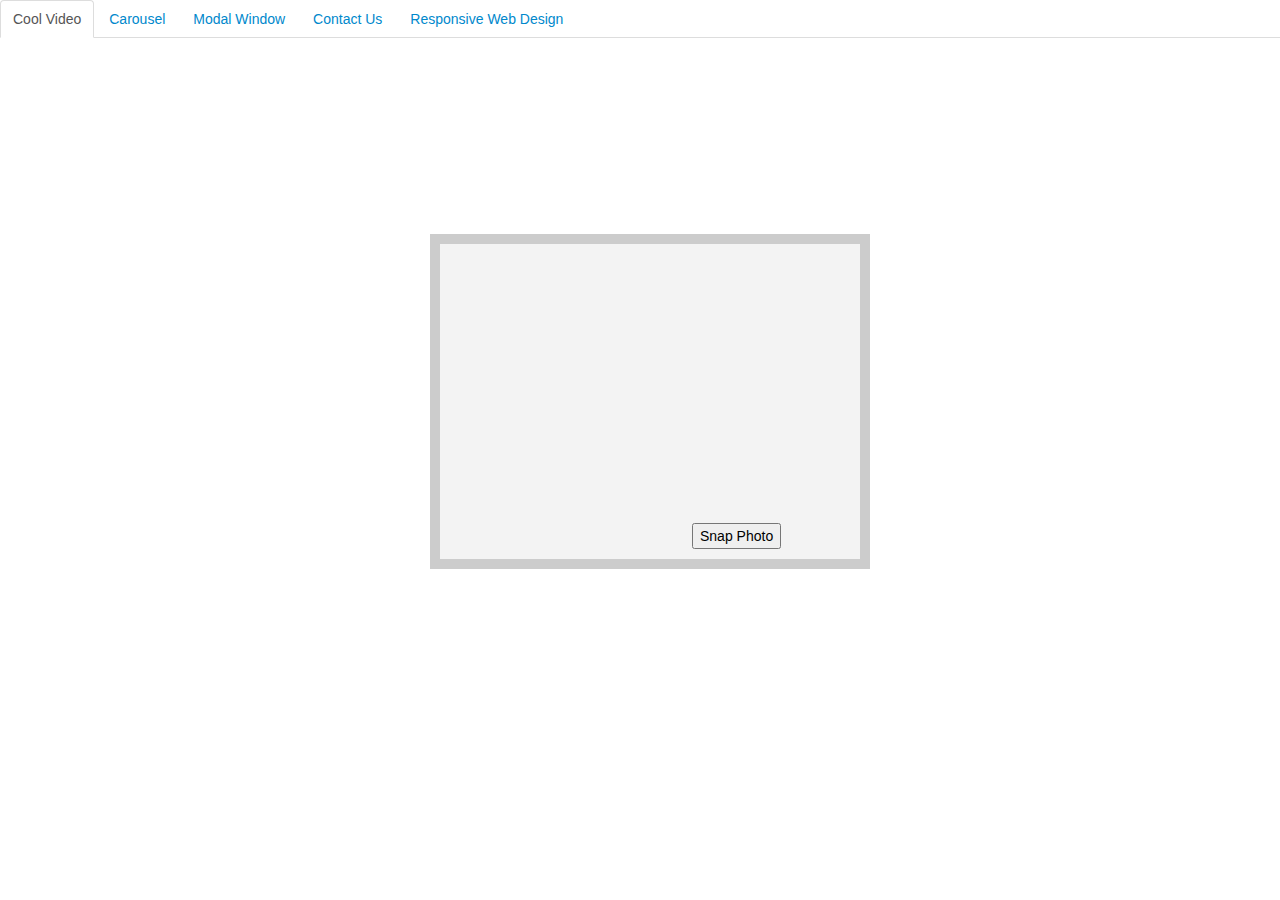
<file: index.html>
<!doctype html>
<html>
<head>
<meta charset="utf-8">
<title>OGLIE!!!</title>
<meta name="viewport" content="width=device-width, initial-scale=1.0" />
<link href="css/bootstrap.min.css" rel="stylesheet" type="text/css" />
<link href="css/bootstrap-responsive.min.css" rel="stylesheet" type="text/css" />
<link href="css/custom.css" rel="stylesheet" type="text/css" />
</head>

<body>
  <ul class="nav nav-tabs" id="tabFAQ">
    <li class="active"><a href="#coolVideo" data-toggle="tab" state="0">Cool Video</a></li>
    <li><a href="#theCarousel" data-toggle="tab" state="0">Carousel</a></li>
    <li><a href="#modalWindow" data-toggle="tab" state="0">Modal Window</a></li>
    <li><a href="#contactUs" data-toggle="tab" state="0">Contact Us</a></li>
    <li><a href="ResponsiveWebDesign" target="_blank" >Responsive Web Design</a></li>
  </ul>
  <div class="tab-content" id="faqContent">
    <div class="tab-pane" id="modalWindow">
      <div class="container">
        <div class="row">
          <div class="span6">
            <ul class="thumbnails">
              <li class="span2"><a href="#bell" class="thumbnail" data-toggle="modal"><img src="img/artists/thumbs/bellingham-art.jpg" alt=""></a></li>
              <li class="span2"><a href="#ferr" class="thumbnail" data-toggle="modal"><img src="img/artists/thumbs/ferrar-art.jpg" alt=""></a></li>
              <li class="span2"><a href="#gold" class="thumbnail" data-toggle="modal"><img src="img/artists/thumbs/goldwynn-art.jpg" alt=""></a></li>
              <li class="span2"><a href="#harr" class="thumbnail" data-toggle="modal"><img src="img/artists/thumbs/harrod-art.jpg" alt=""></a></li>
              <li class="span2"><a href="#jero" class="thumbnail" data-toggle="modal"><img src="img/artists/thumbs/jerome-art.jpg" alt=""></a></li>
              <li class="span2"><a href="#laru" class="thumbnail" data-toggle="modal"><img src="img/artists/thumbs/larue-art.jpg" alt=""></a></li>
              <li class="span2"><a href="#rewi" class="thumbnail" data-toggle="modal"><img src="img/artists/thumbs/rewington-art.jpg" alt=""></a></li>
              <li class="span2"><a href="#smit" class="thumbnail" data-toggle="modal"><img src="img/artists/thumbs/smith-art.jpg" alt=""></a></li>
              <li class="span2"><a href="#taar" class="thumbnail" data-toggle="modal"><img src="img/artists/thumbs/ta-art.jpg" alt=""></a></li>
            </ul>
          </div>

          <div class="span6">
            <h2>Artist's Gallery</h2>
            <p>The Roux Academy gets thousands of submissions every year for artists interesting in participating in the CAC exhibits, and selects approximately 200 distinct pieces of contemporary art for display in their collective exhibit. In addition, nine individuals are honored as Featured Artists - each being granted his or her own exhibit hall to display entire collections or themed pieces. Each Featured Artist has an opportunity to speak at the conference to share his or her vision, perspective, and techniques with conference attendees. It is truly an honor to be a CAC Featured Artist and many past students artists who were featured at CAC have gone on to brilliant careers in art.</p>
          </div>
        </div>
        <!-- close row --> 


        <div id="bell" class="modal hide fade" tabindex="-1">
          <div class="modal-header">
            <button type="button" class="close" data-dismiss="modal">x</button>
            <h3>Barot Bellingham</h3>
          </div>
          <div class="modal-body">
            <p><img src="img/artists/large/bell.jpg" alt="" class="pull-right">Barot has just finished his final year at The Royal Academy of Painting and Sculpture, where he excelled in glass etching paintings and portraiture. Hailed as one of the most diverse artists of his generation, Barot is equally as skilled with watercolors as he is with oils, and is just as well-balanced in different subject areas. Barot’s collection entitled "The Un-Collection" will adorn the walls of Gilbert Hall, depicting his range of skills and sensibilities - all of them, uniquely Barot, yet undeniably different.</p>
          </div>
          <div class="modal-footer">
            <button class="btn" data-dismiss="modal">Close</button>
          </div>
        </div>

        <div id="gold" class="modal hide fade" tabindex="-1">
          <div class="modal-header">
            <button type="button" class="close" data-dismiss="modal">x</button>
            <h3>Hillary Hewitt Goldwynn-Post</h3>
          </div>
          <div class="modal-body">
            <p><img src="img/artists/large/gold.jpg" alt="" class="pull-right">Hillary is a sophomore art sculpture student at New York University, and has already won all the major international prizes for new sculptors, including the Divinity Circle, the International Sculptor’s Medal, and the Academy of Paris Award. Hillary’s CAC exhibit features 25 abstract watercolor paintings that contain only water images including waves, deep sea, and river.</p>
          </div>
          <div class="modal-footer">
            <button class="btn" data-dismiss="modal">Close</button>
          </div>
        </div>

        <div id="ferr" class="modal hide fade" tabindex="-1">
          <div class="modal-header">
            <button type="button" class="close" data-dismiss="modal">x</button>
            <h3>Jonathan G. Ferrar II</h3>
          </div>
          <div class="modal-body">
            <p><img src="img/artists/large/ferr.jpg" alt="" class="pull-right">Labeled as “The Artist to Watch in 2012” by the London Review, Johnathan has already sold one of the highest priced-commissions paid to an art student, ever on record. The piece, entitled Gratitude Resort, a work in oil and mixed media, was sold for $750,000 and Jonathan donated all the proceeds to Art for Peace, an organization that provides college art scholarships for creative children in developing nations.</p>
          </div>
          <div class="modal-footer">
            <button class="btn" data-dismiss="modal">Close</button>
          </div>
        </div>

        <div id="laru" class="modal hide fade" tabindex="-1">
          <div class="modal-header">
            <button type="button" class="close" data-dismiss="modal">x</button>
            <h3>LaVonne L. LaRue</h3>
          </div>
          <div class="modal-body">
            <p><img src="img/artists/large/larue.jpg" alt="" class="pull-right">LaVonne’s giant-sized paintings all around Chicago tell the story of love, nature, and conservation - themes that are central to her heart. LaVonne will share her love and skill of graffiti art on Monday’s schedule, as she starts the painting of a 20-foot high wall in the Rousseau Room of Hotel Contempo in front of a standing-room only audience in Art in Unexpected Places.</p>
          </div>
          <div class="modal-footer">
            <button class="btn" data-dismiss="modal">Close</button>
          </div>
        </div>

        <div id="taar" class="modal hide fade" tabindex="-1">
          <div class="modal-header">
            <button type="button" class="close" data-dismiss="modal">x</button>
            <h3>Xhou Ta</h3>
          </div>
          <div class="modal-body">
            <p><img src="img/artists/large/ta.jpg" alt="" class="pull-right">A senior at the China International Art University, Xhou has become well-known for his miniature sculptures, often the size of a rice granule, that are displayed by rear projection of microscope images on canvas. Xhou will discuss the art and science behind his incredibly detailed works of art.</p>
          </div>
          <div class="modal-footer">
            <button class="btn" data-dismiss="modal">Close</button>
          </div>
        </div>
       
        <div id="jero" class="modal hide fade" tabindex="-1">
          <div class="modal-header">
            <button type="button" class="close" data-dismiss="modal">x</button>
            <h3>Jennifer Jerome</h3>
          </div>
          <div class="modal-body">
            <p><img src="img/artists/large/jer.jpg" alt="" class="pull-right">A native of New Orleans, much of Jennifer’s work has centered around abstract images that depict flooding and rebuilding, having grown up as a teenager in the post-flood years. Despite the sadness of devastation and lives lost, Jennifer’s work also depicts the hope and togetherness of a community that has persevered. Jennifer’s exhibit will be discussed during Tuesday’s Water in Art theme.</p>
          </div>
          <div class="modal-footer">
            <button class="btn" data-dismiss="modal">Close</button>
          </div>
        </div>
          
        <div id="harr" class="modal hide fade" tabindex="-1">
          <div class="modal-header">
            <button type="button" class="close" data-dismiss="modal">x</button>
            <h3>Hassum Harrod</h3>
          </div>
          <div class="modal-body">
            <p><img src="img/artists/large/harr.jpg" alt="" class="pull-right">The Art College in New Dehli has sponsored Hassum on scholarship for his entire undergraduate career at the university, seeing great promise in his contemporary paintings of landscapes - that use equal parts muted and vibrant tones, and are almost a contradiction in art. Hassum will be speaking on “The use and absence of color in modern art” during Thursday’s agenda.</p>
          </div>
          <div class="modal-footer">
            <button class="btn" data-dismiss="modal">Close</button>
          </div>
        </div>

        <div id="smit" class="modal hide fade" tabindex="-1">
          <div class="modal-header">
            <button type="button" class="close" data-dismiss="modal">x</button>
            <h3>Constance Olivia Smith</h3>
          </div>
          <div class="modal-body">
            <p><img src="img/artists/large/smith.jpg" alt="" class="pull-right">Constance received the Fullerton-Brighton-Norwell Award for Modern Art for her mixed-media image of a tree of life, with jewel-adorned branches depicting the arms of humanity, and precious gemstone-decorated leaves representing the spouting buds of togetherness. The daughter of a New York jeweler, Constance has been salvaging the discarded remnants of her father’s jewelry-making since she was five years old, and won the New York State Fair grand prize at the age of 8 years old for a gem-adorned painting of the Manhattan Bridge.</p>
          </div>
          <div class="modal-footer">
            <button class="btn" data-dismiss="modal">Close</button>
          </div>
        </div>
       
        <div id="rewi" class="modal hide fade" tabindex="-1">
          <div class="modal-header">
            <button type="button" class="close" data-dismiss="modal">x</button>
            <h3>Riley Rudolph Rewington</h3>
          </div>
          <div class="modal-body">
            <p><img src="img/artists/large/rew.jpg" alt="" class="pull-right">A first-year student at the Roux Academy of Art, Media, and Design, Riley is already changing the face of modern art at the university. Riley’s exquisite abstract pieces have no intention of ever being understood, but instead beg the viewer to dream, create, pretend, and envision with their mind’s eye. Riley will be speaking on the “Art of Abstract” during Thursday’s schedule.</p>
          </div>
          <div class="modal-footer">
            <button class="btn" data-dismiss="modal">Close</button>
          </div>
        </div>
      </div>
    </div>
    <div class="tab-pane" id="theCarousel">
      <div class="container-fluid">
        <div class="row-fluid">
          <div class="span9">
            <form class="form-search">
              <div class="input-append pull-right">
                <input type="text" name="search" class="search-query span9" placeholder="Look Up">
                <button type="submit" class="btn btn-info">Search</button>
              </div>
            </form>
          </div>
          <div class="span9"></div>
          <div class="span9">
            <div id="artCarousel" class="carousel slide">
              <ol class="carousel-indicators">
                <li data-target="#artCarousel" data-slide-to="0" class="active"></li>
                <li data-target="#artCarousel" data-slide-to="1"></li>
                <li data-target="#artCarousel" data-slide-to="2"></li>
                <li data-target="#artCarousel" data-slide-to="3"></li>
                <li data-target="#artCarousel" data-slide-to="4"></li>
              </ol>
              <div class="carousel-inner">
                <div class="item active"><img src="img/carousel/1.jpg" alt="">
                  <div class="carousel-caption">
                    <h4>Aradhna</h4>
                    <p>UI Developer at <a href="#" target="_blank">The Post</a></p>
                  </div>
                </div>
                <div class="item"><img src="img/carousel/2.jpg" alt=""></div>
                <div class="item"><img src="img/carousel/3.jpg" alt=""></div>
                <div class="item"><img src="img/carousel/4.jpg" alt=""></div>
                <div class="item"><img src="img/carousel/5.jpg" alt=""></div>
              </div>
              <a class="left carousel-control" href="#artCarousel" data-slide="prev">&lsaquo;</a>
              <a class="right carousel-control" href="#artCarousel" data-slide="next">&rsaquo;</a>
            </div>
          </div><!-- end span12 -->
        </div><!-- end row --> 
      </div><!-- end container --> 
    </div>
    <div class="tab-pane" id="contactUs">
      <div class="container">
        <div class="row">
          <div class="span12">
            <form>
              <fieldset>
                <legend>Feedback Form</legend>
                <label>Your name</label>
                <input type="text" name="name" class="span4" placeholder="First and last, please">
                <label>Twitter username</label>
                <div class="input-prepend">
                  <span class="add-on">@</span>
                  <input type="text" name="twitter" class="span3">
                </div>
                <label>Your favorite session you attended was:</label>
                <label class="radio"><input type="radio" name="favoritesession" value="html5">HTML5</label>
                <label class="radio"><input type="radio" name="favoritesession" value="css3">CSS3</label>
                <label class="radio"><input type="radio" name="favoritesession" value="bootstrap"> Bootstrap</label>
                <label class="radio"><input type="radio" name="favoritesession" value="foundation"> Foundation</label>
                <label>Would you come to this conference again?</label>
                <label class="radio inline"><input type="radio" name="comeagain" value="yes"> Yes</label>
                <label class="radio inline"><input type="radio" name="comeagain" value="no"> No</label>
                <label>Your continent:</label>
                <select name="continent" size="1" class="span4">
                  <option selected>Select one...</option>
                  <option value="afr">Africa</option>
                  <option value="ant">Antarctica</option>
                  <option value="asia">Asia</option>
                  <option value="aus">Australia</option>
                  <option value="eur">Europe</option>
                  <option value="na">North America</option>
                  <option value="sa">South America</option>
                </select>
                <label>Comments:</label>
                <textarea name="comments" class="span4" title="We welcome your feedback!" data-toggle="tooltip" data-placement="right"></textarea>
                <label class="checkbox"><input name="subscribe" type="checkbox" value="subscribe">Subscribe me to the newsletter </label>
                <label>Your email</label>
                <input type="text" name="email" class="span4">
                <p><button type="submit" class="btn btn-warning btn-large">Submit</button></p>
              </fieldset>
            </form>
          </div>
        </div>
      </div>
    </div>
    <div class="tab-pane active" id="coolVideo">
    	<div id="cameraContainer">
			<video id="camera-stream"></video>
			<button id="snap">Snap Photo</button>
		</div>
		<canvas id="canvas" width="160" height="120"></canvas>
		<div id="images"></div>
    </div>
  </div>

<script src="js/jquery-2.0.2.min.js"></script> 
<script src="js/bootstrap.min.js"></script> 
<script>
	$('#artCarousel').carousel({
    	interval: 5000,
    	cycle: true
  	});
  	$('textarea').tooltip();

  	navigator.getUserMedia = navigator.getUserMedia || navigator.webkitGetUserMedia || navigator.mozGetUserMedia;

	var constraints = {audio: false, video: true};
	var canvas = document.getElementById("canvas");
	var video = document.querySelector("video");
	var context = canvas.getContext("2d");
	var myFilters = ["blur","grayscale","sepia","bright","contrast","hue-rotate","invert","saturate","opacity"];
	var currentFilter = 0;

	function successCallback(stream) {
	  window.stream = stream; // stream available to console
	  video.src = window.URL.createObjectURL(stream);
	  video.play();
	  
	}

	function errorCallback(error){
	  console.log("navigator.getUserMedia error: ", error);
	}
	navigator.getUserMedia(constraints, successCallback, errorCallback);

	// Trigger photo take
	document.getElementById("snap").addEventListener("click", function() {
		context.drawImage(video, 0, 0, 160, 120);
		
		 var ctx = canvas.getContext("2d"),
		    savedData = new Image();
		    // get the data
		    savedData.src = canvas.toDataURL("image/png");
			
		$("#images").prepend("<img class=" +myFilters[currentFilter]+" src="+savedData.src+">");
		currentFilter = ++currentFilter % myFilters.length;
	});
</script>
</body>
</html>
</file>
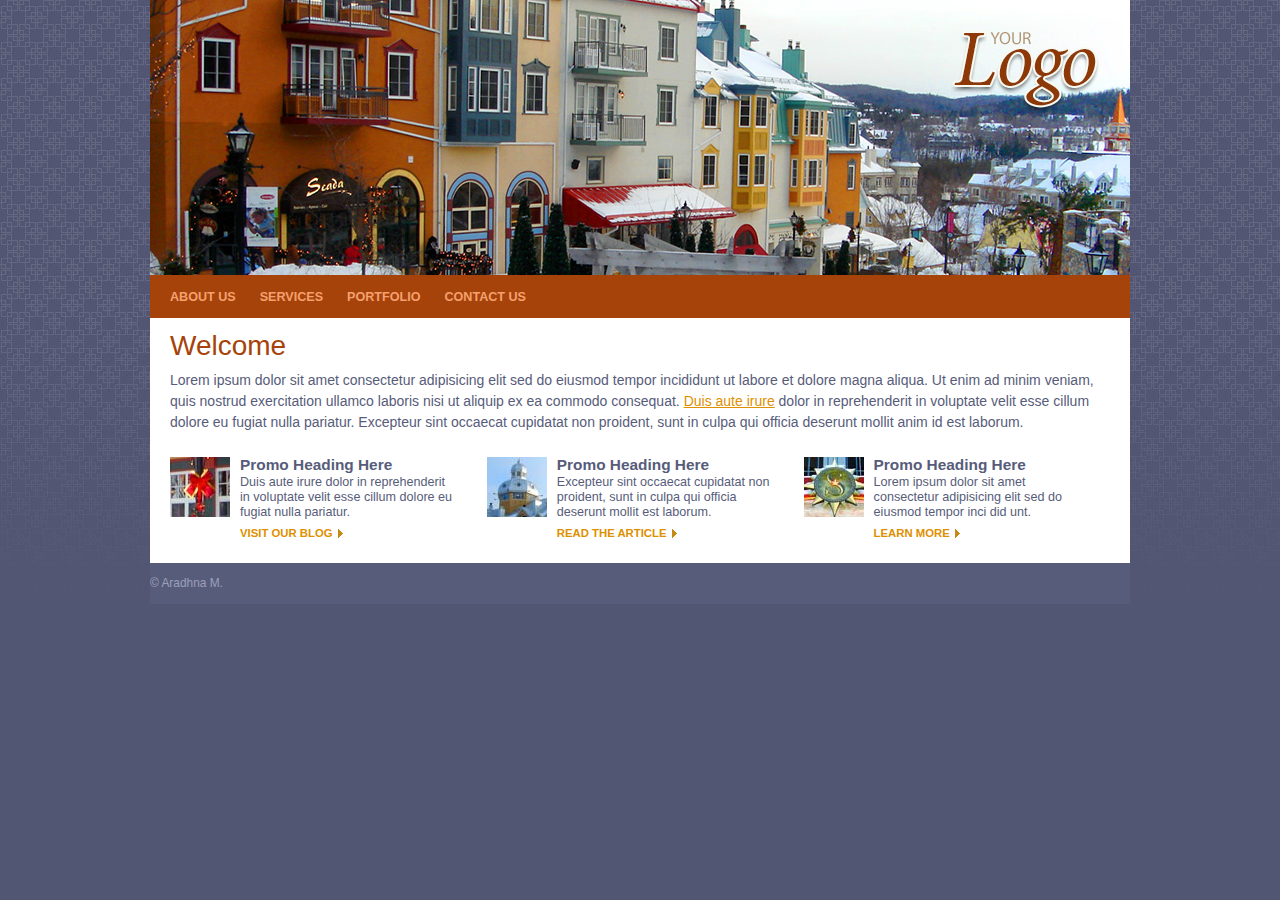
<file: ResponsiveWebDesign/index.html>
<!DOCTYPE HTML>
<html>
	<head>
		<meta http-equiv="Content-Type" content="text/html; charset=UTF-8">
		<meta name="viewport" content="width=device-width, maximum-scale=1.0, minimum-scale=1.0, initial-scale=1.0" />
		<title>Responsive Web Design</title>
		<link rel="stylesheet" type="text/css" href="css/screen_styles.css" />
		<link rel="stylesheet" type="text/css" href="css/screen_layout_large.css" />
		<link rel="stylesheet" type="text/css" media="only screen and (min-width:50px) and (max-width:500px)" href="css/screen_layout_small.css" />
		<link rel="stylesheet" type="text/css" media="only screen and (min-width:501px) and (max-width:800px)" href="css/screen_layout_medium.css" />
		<!--[if lt IE 9]>
			<script src="http://html5shiv.googlecode.com/svn/trunk/html5.js"></script>
		<![endif]-->
	</head>
	<body>
		<div class="page">
			
			<header>
				<a class="logo" href="#"></a>
			</header>
			
			<article>
				<h1>Welcome</h1>
				<p>Lorem ipsum dolor sit amet consectetur adipisicing elit sed do eiusmod tempor incididunt ut labore et dolore magna aliqua. Ut enim ad minim veniam, quis nostrud exercitation ullamco laboris nisi ut aliquip ex ea commodo consequat. <a href="#">Duis aute irure</a> dolor in reprehenderit in voluptate velit esse cillum dolore eu fugiat nulla pariatur. Excepteur sint occaecat cupidatat non proident, sunt in culpa qui officia deserunt mollit anim id est laborum.</p>
			</article>
			
			<div class="promo_container">
				
				<div class="promo one">
					<div class="content">
						<h3>Promo Heading Here</h3>
						<p>Duis aute irure dolor in reprehenderit in voluptate velit esse cillum dolore eu fugiat nulla pariatur.</p>
						<p><a class="cta" href="">Visit our blog</a></p>
					</div>
				</div>

				<div class="promo two">
					<div class="content">
						<h3>Promo Heading Here</h3>
						<p>Excepteur sint occaecat cupidatat non proident, sunt in culpa qui officia deserunt mollit est laborum.</p>
						<p><a class="cta" href="">Read the article</a></p>
					</div>
				</div>
				
				<div class="promo three">
					<div class="content">
						<h3>Promo Heading Here</h3>
						<p>Lorem ipsum dolor sit amet consectetur adipisicing elit sed do eiusmod tempor inci did unt.</p>
						<p><a class="cta" href="">Learn more</a></p>
					</div>
				</div>	
				
				<div class="clear-fix"></div>			
				
			</div>
			
			<nav>
				<a href="#">About Us</a>
				<a href="#">Services</a>
				<a href="#">Portfolio</a>
				<a href="#">Contact Us</a>
			</nav>
			
			<footer>&copy; Aradhna M.</footer>
			
		</div>
	</body>
</html>
</file>
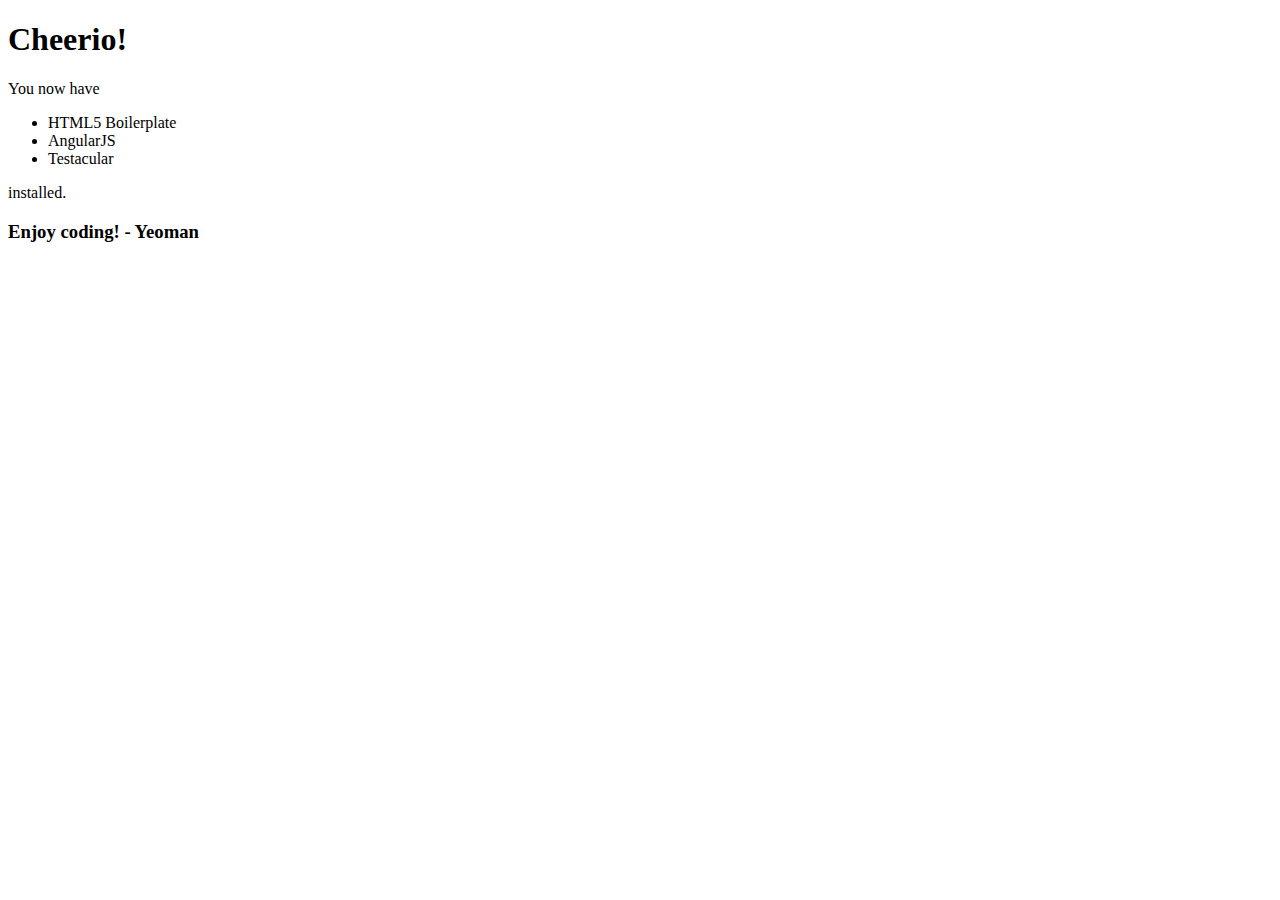
<file: AngularSample3/sample-app/app/index.html>
<!DOCTYPE html>
<!--[if lt IE 7]>      <html class="no-js lt-ie9 lt-ie8 lt-ie7"> <![endif]-->
<!--[if IE 7]>         <html class="no-js lt-ie9 lt-ie8"> <![endif]-->
<!--[if IE 8]>         <html class="no-js lt-ie9"> <![endif]-->
<!--[if gt IE 8]><!--> <html class="no-js"> <!--<![endif]-->
    <head>
        <meta charset="utf-8"/>
        <meta http-equiv="X-UA-Compatible" content="IE=edge,chrome=1"/>
        <title></title>
        <meta name="description" content=""/>
        <meta name="viewport" content="width=device-width"/>
        <link rel="stylesheet" href="styles/main.css"/>

    </head>
    <body ng-app="sampleYeomanAppApp">

        <!--[if lt IE 7]>
            <p class="chromeframe">You are using an outdated browser. <a href="http://browsehappy.com/">Upgrade your browser today</a> or <a href="http://www.google.com/chromeframe/?redirect=true">install Google Chrome Frame</a> to better experience this site.</p>
        <![endif]-->
        
        <!--[if lt IE 9]>
            <script src="scripts/vendor/es5-shim.min.js"></script>
            <script src="scripts/vendor/json3.min.js"></script>
        <![endif]-->

        <!-- Add your site or application content here -->
        <div class="container" ng-view></div>

        <script src="scripts/vendor/angular.js"></script>

        <!-- build:js scripts/scripts.js -->
        <script src="scripts/app.js"></script>
        <script src="scripts/controllers/main.js"></script>
        <!-- endbuild -->

        <!-- Google Analytics: change UA-XXXXX-X to be your site's ID. -->
        <script>
            var _gaq=[['_setAccount','UA-XXXXX-X'],['_trackPageview']];
            (function(d,t){var g=d.createElement(t),s=d.getElementsByTagName(t)[0];
            g.src=('https:'==location.protocol?'//ssl':'//www')+'.google-analytics.com/ga.js';
            s.parentNode.insertBefore(g,s)}(document,'script'));
        </script>
    </body>
</html>
</file>
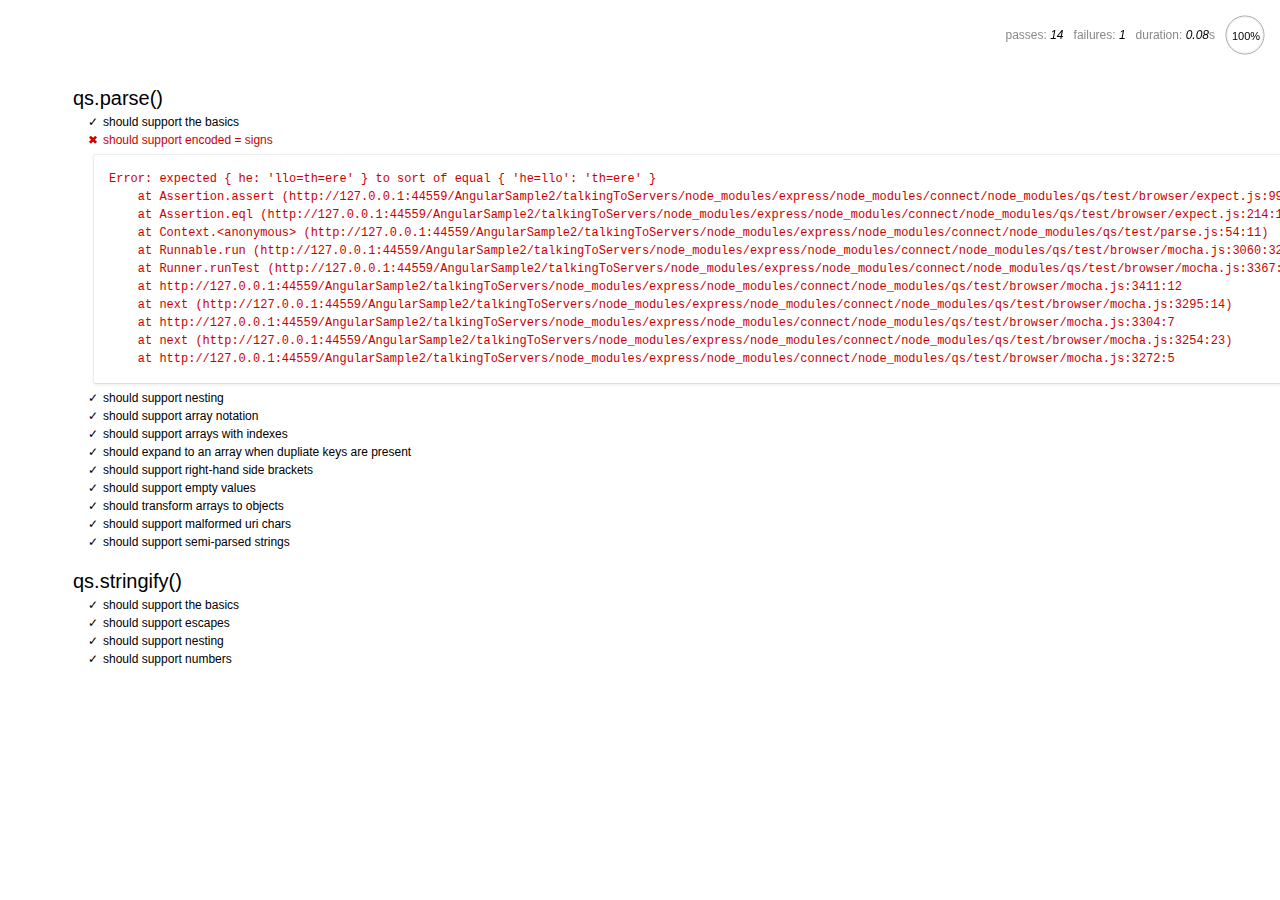
<file: AngularSample2/talkingToServers/node_modules/express/node_modules/connect/node_modules/qs/test/browser/index.html>
<html>
  <head>
    <title>Mocha</title>
    <meta http-equiv="Content-Type" content="text/html; charset=UTF-8">
    <link rel="stylesheet" href="mocha.css" />
    <script src="jquery.js" type="text/javascript"></script>
    <script src="expect.js"></script>
    <script src="mocha.js"></script>
    <script>mocha.setup('bdd')</script>
    <script src="qs.js"></script>
    <script src="../parse.js"></script>
    <script src="../stringify.js"></script>
    <script>onload = mocha.run;</script>
  </head>
  <body>
    <div id="mocha"></div>
  </body>
</html>
</file>
<file: css/custom.css>
#cameraContainer {
	position:fixed;
	top: 40%;
	left: 50%;
    width:30em;
    height:22.5em;
    margin-top: -9em; 
    margin-left: -15em; 
    border: 10px solid #ccc;
    background-color: #f3f3f3;
	z-index:100;
}

video {
    width:30em;
    height:22.5em;
}

#snap {
	position: absolute;
	bottom: 10px;
	left: 18em;
}

canvas {
	display:none;
}

img {
	padding:2px;
	z-index:-1;
}

.blur {
	-webkit-filter: blur(3px);
}
.grayscale{
	-webkit-filter: grayscale(1);
}
.sepia{ 
	-webkit-filter: sepia(1);
}
.bright{
	-webkit-filter: brightness(2.5);			
}
.contrast{
	-webkit-filter: contrast(5);			
}
.hue-rotate{
	-webkit-filter: hue-rotate(125deg);	
}
.invert{
	-webkit-filter: invert(1);			
}
.saturate{
	-webkit-filter: saturate(3);			
}
.opacity{
	-webkit-filter: opacity(0.3);			
}
</file>
<file: ResponsiveWebDesign/css/screen_styles.css>
@charset "UTF-8";

body {
	color: #575c7a;
	line-height: 1.5em;
	font-family: Arial;
	font-size: 14px;
	background: #515673 url(../images/background_gradient.jpg) repeat-x 0px 0px;
}

.page {
	max-width: 980px;
	margin: 0px auto 0px auto;
	position: relative;
	background-color: #fff;
}

h1 { font-size: 2em; font-weight:normal; color: #a6430a; margin: 0 0 .5em 0; }
h2 { font-size: 1.7em; margin: 0 0 1em 0; }
h3 { font-size: 1.5em; margin: 0 0 1em 0; }
p { margin: 0 0 .75em 0; }
a { color: #de9000; }
a:hover { color: #009eff; }

footer { font-size: .85em; color: #9ba0bd; background-color: #575c7a; padding: 10px 10px 10px 0px; }

a.cta {  
	text-transform: uppercase;
	font-size: .9em;
	font-weight: bold;
	text-decoration: none;
	margin: 0.5em 0 0 0;
	padding: 0px 12px 0px 0px;
	background: url(../images/cta_arrow.png) no-repeat right 1px;
}

a.cta:hover { background-position: right -49px;}

.promo h3 { font-size: 1.1em; margin: 0; }
.promo p { line-height:1.2em; font-size: .9em; margin-bottom: 0.5em; }

.promo { background-repeat: no-repeat; }
.promo.one { background-image: url(../images/promo_1.jpg); }
.promo.two { background-image: url(../images/promo_2.jpg); }
.promo.three { background-image: url(../images/promo_3.jpg); }

nav a {
	color: #f5a06e;
	text-transform: uppercase;
	text-decoration: none;
	display: inline-block;
	font-weight: bold;
	font-size: .9em;
}

nav a:hover { color:#fff; }

.clear-fix { clear: both; line-height: 1px; }
</file>
<file: ResponsiveWebDesign/css/screen_layout_large.css>
@charset "UTF-8";

/* Layout (global rules for all sizes) */

body { margin: 0px; padding: 0px; }

header a.logo {
	display: block;
	position: absolute;
	background-position: 0px 0px;
	background-repear: no-repeat;
}

nav {
	width: 100%;
	display: block;
	position: absolute;
	background-color: #a6430a;
}

/* Layout Large Screens (default for older browsers) */

header {
	height: 275px;
	background: url(../images/banner_large.jpg) no-repeat right 0px;
}

header a.logo {
	width: 150px;
	height: 85px;
	top: 28px;
	right: 30px;
	background-image: url(../images/logo_large.png);
}

article { padding: 60px 20px 10px 20px; }

.promo_container { padding: 0px 0px 15px 20px; }
.promo_container .promo { 
	width:33%;
	float: left;
	background-position: 0px 3px;
}
.promo_container .promo .content { padding: 0px 30px 0px 70px;}

nav { top: 275px; }
nav a { margin: 12px 0px 10px 20px; }

@media screen and (max-width:990px) {
	footer { padding-left: 20px;}
}
</file>
<file: ResponsiveWebDesign/css/screen_layout_small.css>
@charset "UTF-8";

/* Layout Small Screens */

header { height: 75px; background: url(../images/banner_small.jpg) no-repeat right 0px; }

header a.logo {
	width: 105px;
	height: 40px;
	top: 16px;
	right: 15px;
	background-image: url(../images/logo_small.png);
}

article { padding: 20px 20px 10px 20px; }

nav {
	position: static;
	padding: 10px 0px 10px 0px;
	background-color: #515673;
}

nav a {
	color: #a6abc5;
	display: block;
	margin: 15px;
	padding: 9px;
	border: 1px solid #a6abc5;
	background: url(../images/mobile_link_arrow.png) no-repeat right center;
	-moz-border-radius: 12px;
	-webkit-border-radius: 12px;
	border-radius: 12px;
}

nav a:hover { color: #fff; background-color: rgba(255, 255, 255, .15); }

.promo_container { padding: 0px; }

.promo_container .promo {
	width: auto;
	float: none;
	padding: 10px 0px 0px 0px;
	background-position: 20px 13px;
	border-top: 1px solid #ccc;
}

.promo_container .promo .content { padding: 0px 20px 5px 90px; }

footer { border-top: 1px solid #a6abc5; }

body { background-image: none;}
</file>
<file: ResponsiveWebDesign/css/screen_layout_medium.css>
@charset "UTF-8";

/* Layout Medium Screens */

header { height: 200px; background: url(../images/banner_medium.jpg) no-repeat 90% 0px; }

header a.logo {
	width: 115px;
	height: 70px;
	top: 20px;
	right: 20px;
	background-image: url(../images/logo_medium.png);
}

nav { top: 200px; }
nav a { margin-right: 20px; }

.promo_container { padding: 0px 20px 15px 20px; }

.promo_container .promo { background-position: 0px 0px; }

.promo_container .promo .content { padding: 70px 30px 0px 0px; }

body { background-image: none;}
</file>
<file: AngularSample3/sample-app/app/styles/main.css>
/* Will be compiled down to a single stylesheet with your sass files */
</file>
<file: AngularSample2/talkingToServers/node_modules/express/node_modules/connect/node_modules/qs/test/browser/mocha.css>
body {
  font: 20px/1.5 "Helvetica Neue", Helvetica, Arial, sans-serif;
  padding: 60px 50px;
}

#mocha h1, h2 {
  margin: 0;
}

#mocha h1 {
  margin-top: 15px;
  font-size: 1em;
  font-weight: 200;
}

#mocha .suite .suite h1 {
  margin-top: 0;
  font-size: .8em;
}

#mocha h2 {
  font-size: 12px;
  font-weight: normal;
  cursor: pointer;
}

#mocha .suite {
  margin-left: 15px;
}

#mocha .test {
  margin-left: 15px;
}

#mocha .test:hover h2::after {
  position: relative;
  top: 0;
  right: -10px;
  content: '(view source)';
  font-size: 12px;
  font-family: arial;
  color: #888;
}

#mocha .test.pending:hover h2::after {
  content: '(pending)';
  font-family: arial;
}

#mocha .test.pass.medium .duration {
  background: #C09853;
}

#mocha .test.pass.slow .duration {
  background: #B94A48;
}

#mocha .test.pass::before {
  content: '✓';
  font-size: 12px;
  display: block;
  float: left;
  margin-right: 5px;
}

#mocha .test.pass .duration {
  font-size: 9px;
  margin-left: 5px;
  padding: 2px 5px;
  color: white;
  -webkit-box-shadow: inset 0 1px 1px rgba(0,0,0,.2);
  -moz-box-shadow: inset 0 1px 1px rgba(0,0,0,.2);
  box-shadow: inset 0 1px 1px rgba(0,0,0,.2);
  -webkit-border-radius: 5px;
  -moz-border-radius: 5px;
  -ms-border-radius: 5px;
  -o-border-radius: 5px;
  border-radius: 5px;
}

#mocha .test.pass.fast .duration {
  display: none;
}

#mocha .test.pending {
  color: #0b97c4;
}

#mocha .test.pending::before {
  content: '◦';
  color: #0b97c4;
}

#mocha .test.fail {
  color: #c00;
}

#mocha .test.fail pre {
  color: black;
}

#mocha .test.fail::before {
  content: '✖';
  font-size: 12px;
  display: block;
  float: left;
  margin-right: 5px;
  color: #c00;
}

#mocha .test pre.error {
  color: #c00;
}

#mocha .test pre {
  display: inline-block;
  font: 12px/1.5 monaco, monospace;
  margin: 5px;
  padding: 15px;
  border: 1px solid #eee;
  border-bottom-color: #ddd;
  -webkit-border-radius: 3px;
  -webkit-box-shadow: 0 1px 3px #eee;
}

#error {
  color: #c00;
  font-size: 1.5  em;
  font-weight: 100;
  letter-spacing: 1px;
}

#stats {
  position: fixed;
  top: 15px;
  right: 10px;
  font-size: 12px;
  margin: 0;
  color: #888;
}

#stats .progress {
  float: right;
  padding-top: 0;
}

#stats em {
  color: black;
}

#stats li {
  display: inline-block;
  margin: 0 5px;
  list-style: none;
  padding-top: 11px;
}

code .comment { color: #ddd }
code .init { color: #2F6FAD }
code .string { color: #5890AD }
code .keyword { color: #8A6343 }
code .number { color: #2F6FAD }
</file>
